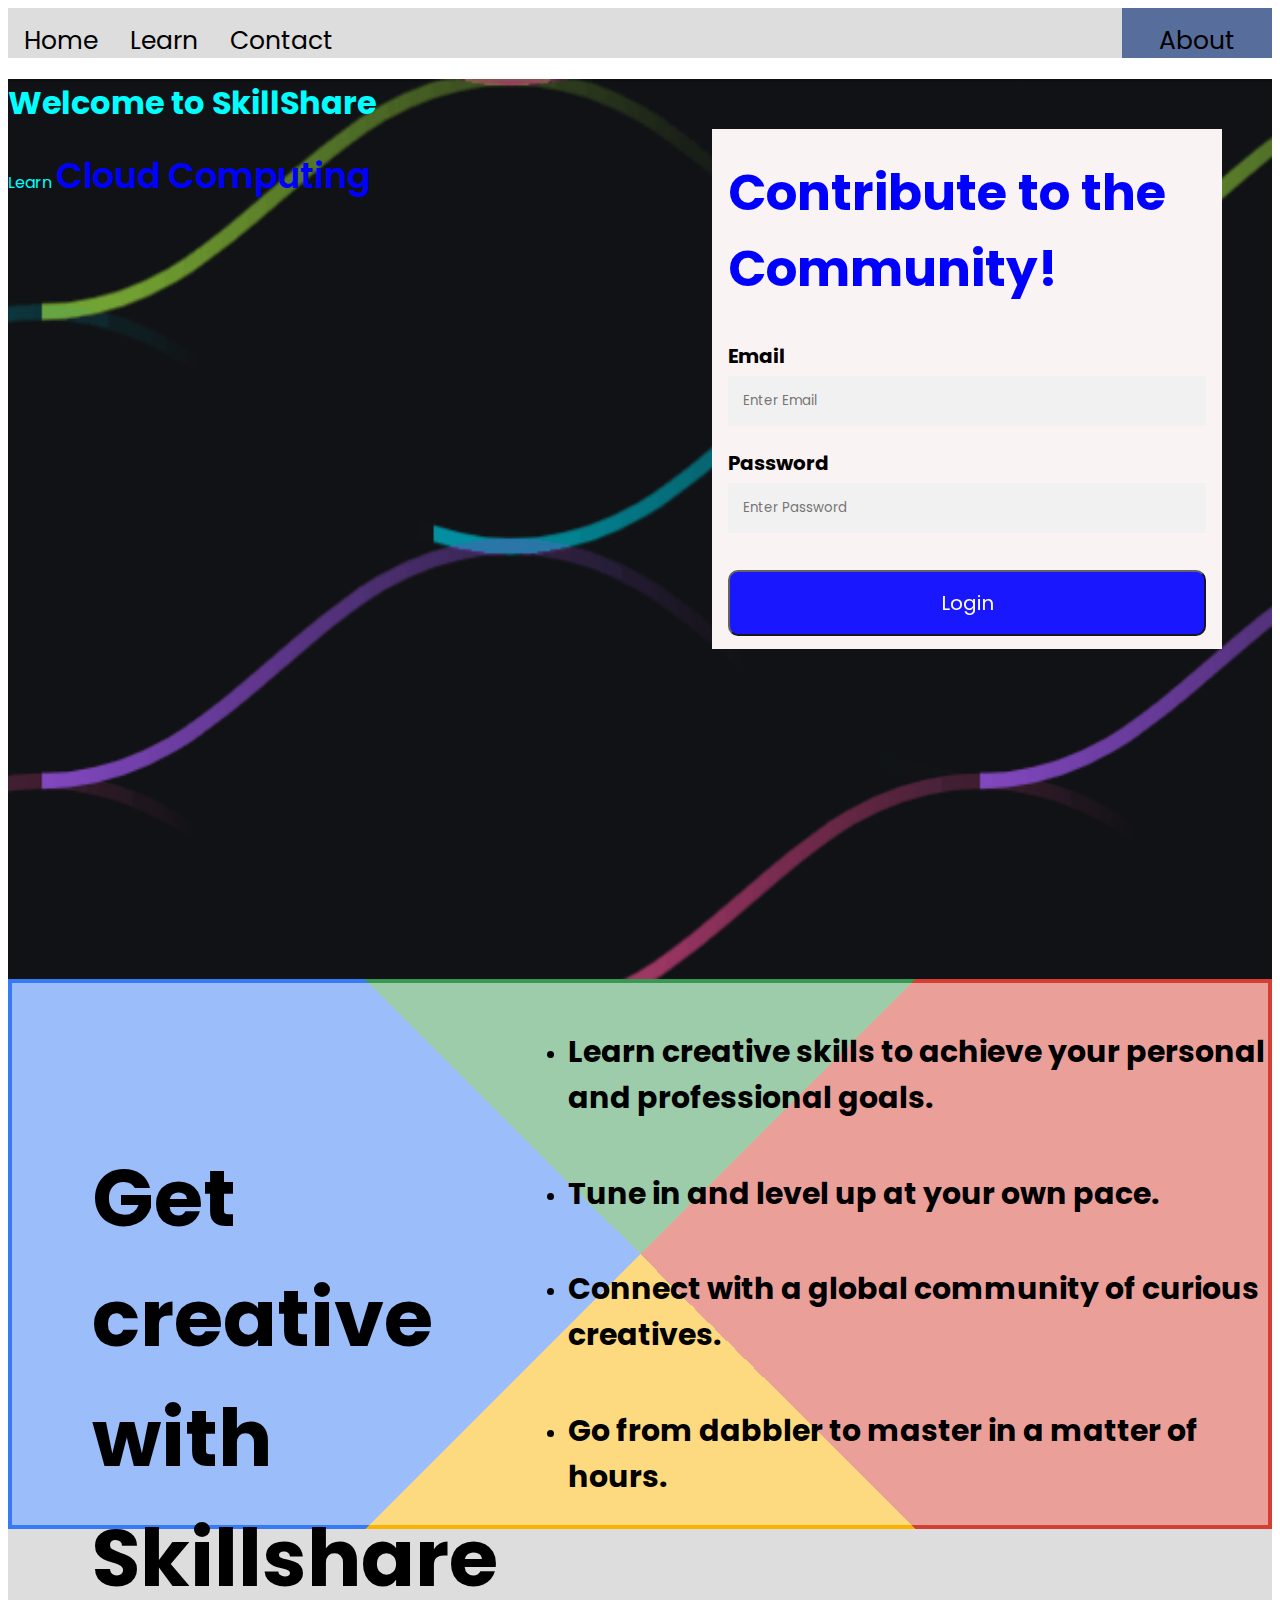
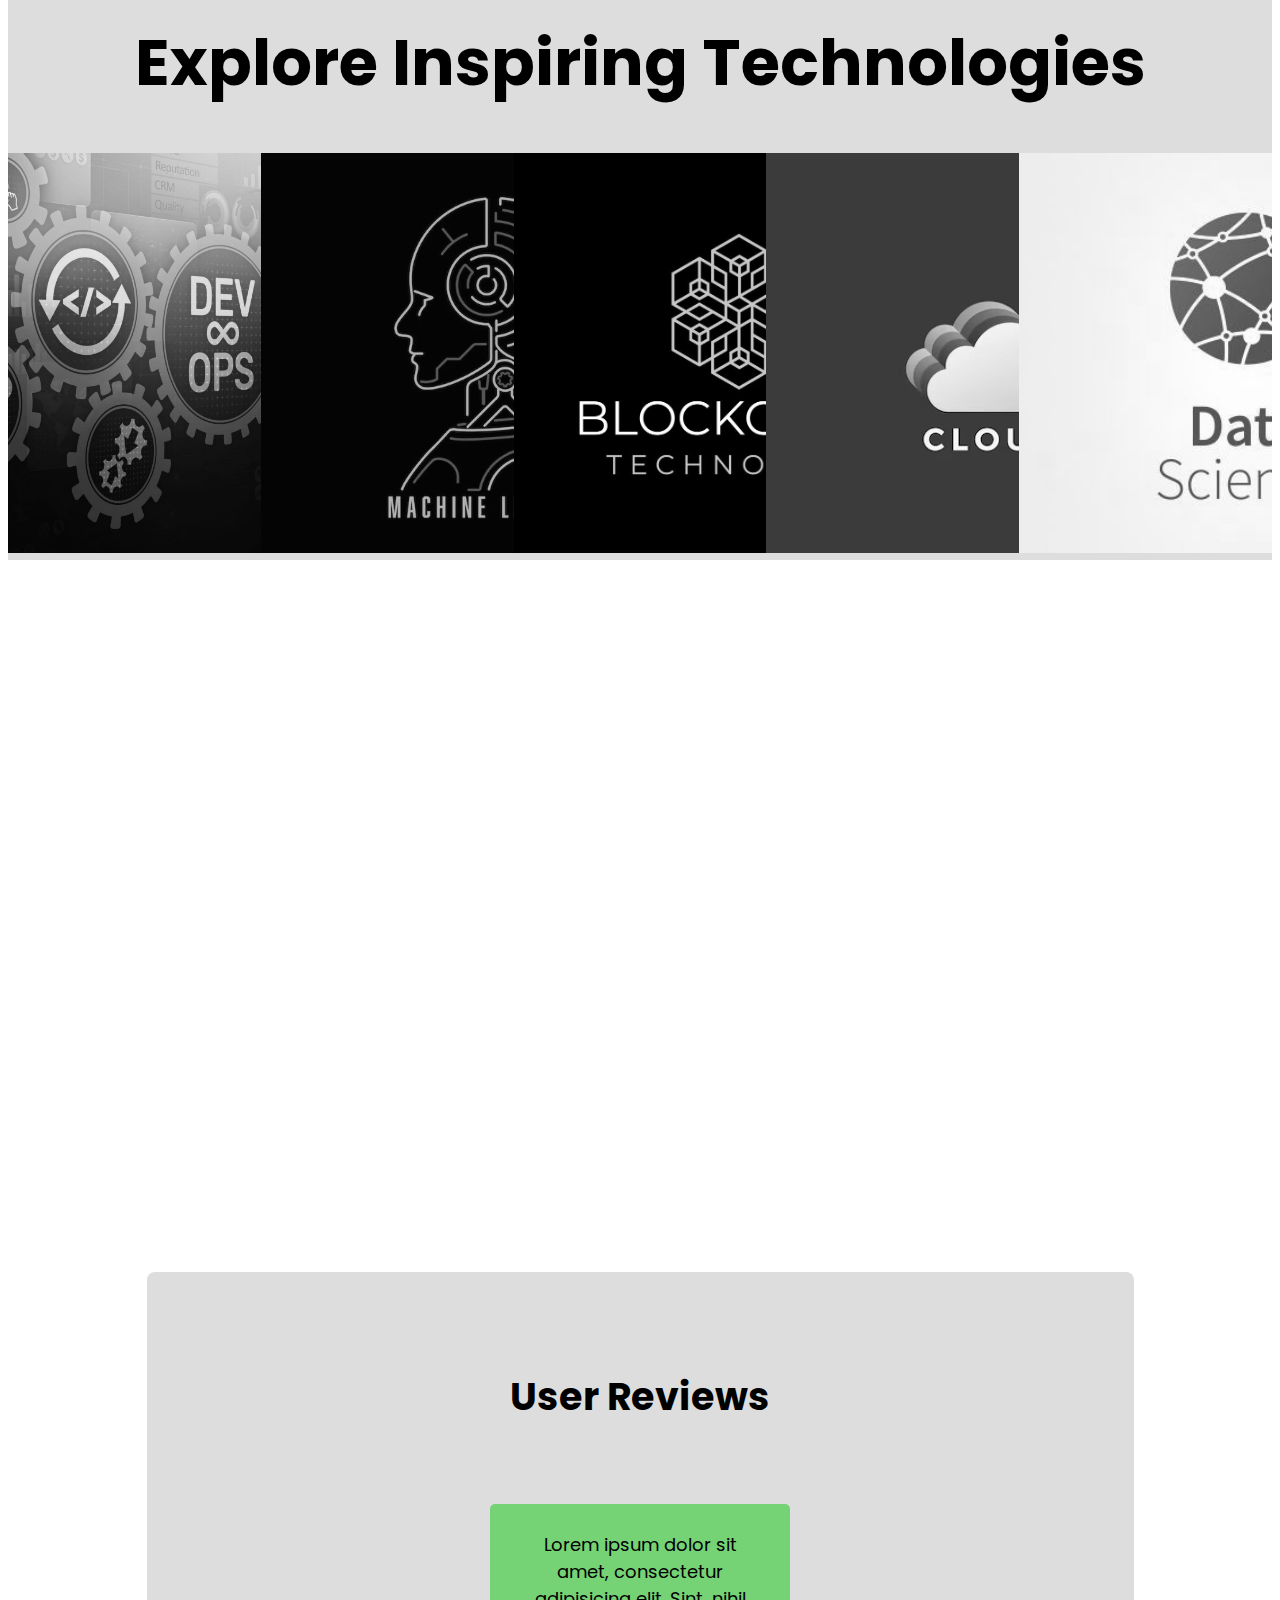
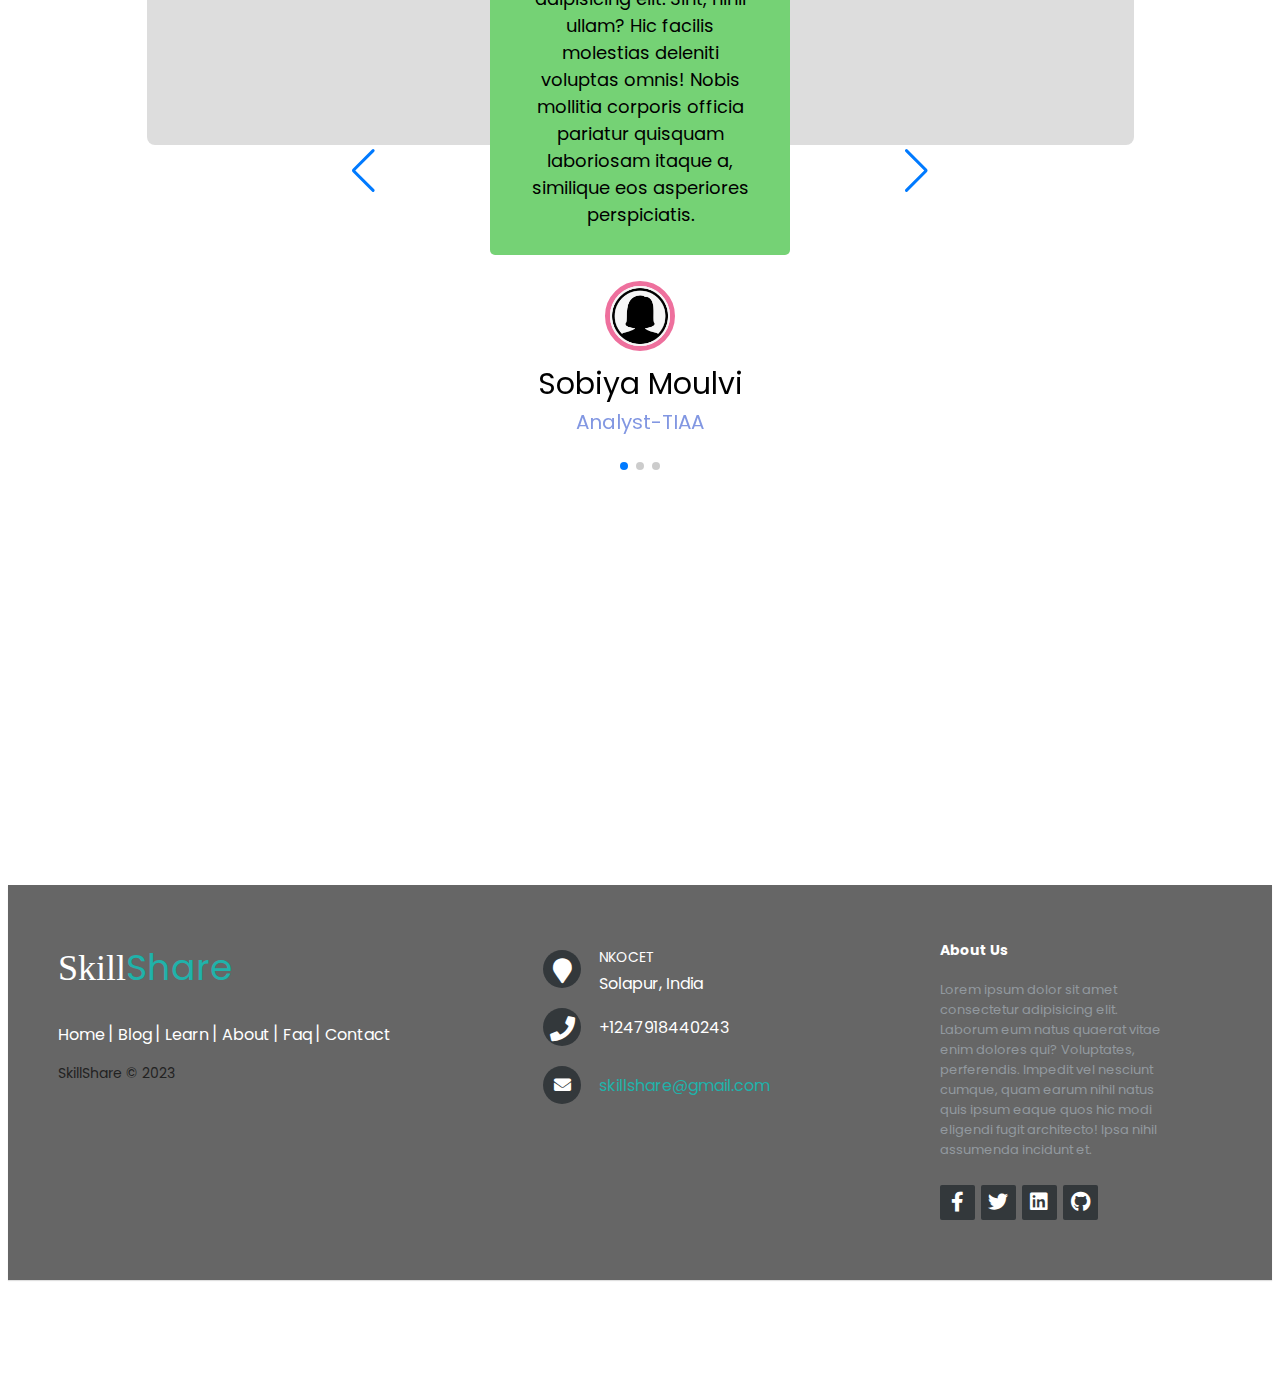
<file: index.html>
<?php

 ?>
<!DOCTYPE html>
<html lang="en">

<head>
  <meta charset="UTF-8">
  <meta http-equiv="X-UA-Compatible" content="IE=edge">
  <meta name="viewport" content="width=device-width, initial-scale=1.0">
  <link rel="stylesheet" href="style.css">
  <title>Online Skill Sharing Platform</title>
  <link rel="stylesheet" href="https://cdnjs.cloudflare.com/ajax/libs/font-awesome/5.15.2/css/all.min.css" />
  <link rel="stylesheet" href="https://cdnjs.cloudflare.com/ajax/libs/animate.css/4.1.1/animate.min.css" />
  <link rel="stylesheet" href="https://cdn.jsdelivr.net/npm/swiper@9/swiper-bundle.min.css" />
</head>

<body>
  <ul class="navbar">
    <li><a href="#home">Home</a></li>
    <li><a href="#d3">Learn</a></li>
    <li><a href="contact.html">Contact</a></li>
    <li style="float:right"><a class="active" href="#about">About</a></li>
  </ul>
  <div class="bg-img">
    <form action="login.php" class="container">
      <h1 class="loginhead">Contribute to the Community!</h1>

      <label for="email"><b class="loginhead1">Email</b></label>
      <input type="text" placeholder="Enter Email" name="email" required>
      <br>
      <label for="psw"><b class="loginhead1">Password</b></label>
      <input type="password" placeholder="Enter Password" name="psw" required>
      <br><br>
      <button type="submit" class="btn"  >Login</button>
    </form>
    <div class="textbox" style="left:220px;">
      <h1 style="color: aqua;">Welcome to SkillShare</h1>
      <!-- <h1>when it brings people together</h1>
      <h2> -Matt Mullenweg</h2> -->
      <span style="color: aqua;">Learn</span>
      <span class="sec-text" style="background-color: transparent;color:blue; font-size: 35px; font-weight: 600;">Technologies</span>
    </div>
  </div>
  <section>
    <div class="container2">
      <div class="d1">
        <h1 class="heading1">Get creative <br> with <br>Skillshare </h1>
        <!-- <h1 class="heading1">with </h1>
      <h1 class="heading1">skillshare </h1> -->
      </div>
      <div class="d2">
        <p>
        <ul class="quotes">
          <li>
            <h2>Learn creative skills to achieve your personal and professional goals.</h2>
          </li><br>
          <li>
            <h2>Tune in and level up at your own pace.</h2>
          </li><br>
          <li>
            <h2>Connect with a global community of curious creatives.</h2>
          </li><br>
          <li>
            <h2>Go from dabbler to master in a matter of hours.</h2>
          </li><br>
        </ul>
        </p>
      </div>
    </div>
  </section>
  <section class="explore" name="explore">

    <div class="d3">
      <h1>Explore Inspiring Technologies</h4>
    </div>
    <div class="d4">

      <div class="card">
        <a href="cc.html">
          <img src="devops.jpg" alt="..." height="400px" width="450px"></a>
      </div>
      <div class="card">
        <a href="cc.html">
          <img
            src="concept-machine-learning-deep-learning-graphic-artificial-intelligence-with-maze-brain_46706-1040.jpeg"
            alt="..." height="400px" width="450px"></a>
      </div>
      <div class="card">
        <a href="cc.html">
          <img src="blockfinal.jpg" alt="..." height="400px" width="450px"></a>
      </div>
      <div class="card">
        <a href="cc.html">
          <img src="cloud-computing-logo-design-data-storage-network-technology-logotype_126523-2784.jpg" alt="..."
            height="400px" width="450px"></a>
      </div>
      <div class="card">
        <a href="cc.html">
          <img src="data.jpg" alt="..." height="400px" width="450px"></a>
      </div>
      <br><br><br>
    </div>

  </section>
  <br><br><br>
  <div class="d5" style="background-color: white
  ;">

    <div class="board">
      <h2 class="textlight">User Reviews</h2>

      <!-- Slider main container -->
      <div class="swiper">
        <!-- Additional required wrapper -->
        <div class="swiper-wrapper">
          <!-- Slides -->
          <div class="swiper-slide">
            <div class="flex">
              <div class="comments">
                Lorem ipsum dolor sit amet, consectetur adipisicing elit. Sint, nihil ullam? Hic facilis molestias
                deleniti voluptas omnis! Nobis mollitia corporis officia pariatur quisquam laboriosam itaque a,
                similique eos asperiores perspiciatis.
              </div>
              <div class="profile">
                <img src="diksha.png" alt="">
                <a href="#">Sobiya Moulvi</a>
                <span>Analyst-TIAA</span>
              </div>
            </div>
          </div>
          <div class="swiper-slide">
            <div class="flex">
              <div class="comments">
                Lorem ipsum dolor sit amet, consectetur adipisicing elit. Sint, nihil ullam? Hic facilis molestias
                deleniti voluptas omnis! Nobis mollitia corporis officia pariatur quisquam laboriosam itaque a,
                similique eos asperiores perspiciatis.
              </div>
              <div class="profile">
                <img src="diksha.png" alt="">
                <a href="#">Diksha Kamble</a>
                <span>Student NKOCET</span>
              </div>
            </div>
          </div>
          <div class="swiper-slide">
            <div class="flex">
              <div class="comments">
                Lorem ipsum dolor sit amet, consectetur adipisicing elit. Sint, nihil ullam? Hic facilis molestias
                deleniti voluptas omnis! Nobis mollitia corporis officia pariatur quisquam laboriosam itaque a,
                similique eos asperiores perspiciatis.
              </div>
              <div class="profile">
                <img src="diksha.png" alt="">
                <a href="#">Vaishnavi Loni</a>
                <span>Student NKOCET</span>
              </div>
            </div>
          </div>
        </div>
        <!-- If we need pagination -->
        <div class="swiper-pagination"></div>

        <!-- If we need navigation buttons -->
        <div class="swiper-button-prev"></div>
        <div class="swiper-button-next"></div>


      </div>

    </div>
    <br>
  </div>
  </div>
  <br><br>
  <footer class="footer-distributed">

    <div class="footer-left">

      <h3>Skill<span>Share</span></h3>

      <p class="footer-links">
        <a href="#" class="link-1">Home</a>

        <a href="#">Blog</a>

        <a href="#">Learn</a>

        <a href="#">About</a>

        <a href="#">Faq</a>

        <a href="#">Contact</a>
      </p>

      <p class="footer-company-name">SkillShare © 2023</p>
    </div>

    <div class="footer-center">

      <div>
        <i class="fa fa-map-marker"></i>
        <p><span>NKOCET</span> Solapur, India</p>
      </div>

      <div>
        <i class="fa fa-phone"></i>
        <p>+1247918440243</p>
      </div>

      <div>
        <i class="fa fa-envelope"></i>
        <p><a href="mailto:support@company.com">skillshare@gmail.com</a></p>
      </div>

    </div>

    <div class="footer-right">

      <p class="footer-company-about">
        <span>About Us</span>
        Lorem ipsum dolor sit amet consectetur adipisicing elit. Laborum eum natus quaerat vitae enim dolores qui?
        Voluptates, perferendis. Impedit vel nesciunt cumque, quam earum nihil natus quis ipsum eaque quos hic modi
        eligendi fugit architecto! Ipsa nihil assumenda incidunt et.
      </p>

      <div class="footer-icons">

        <a href="#"><i class="fab fa-facebook-f"></i></a>
        <a href="#"><i class="fab fa-twitter"></i></a>
        <a href="#"><i class="fab fa-linkedin"></i></a>
        <a href="#"><i class="fab fa-github"></i></a>

      </div>

    </div>

  </footer>



  <script src="https://cdn.jsdelivr.net/npm/swiper@9/swiper-bundle.min.js"></script>
  <script src="./main.js"></script>
</body>

</html>
</file>
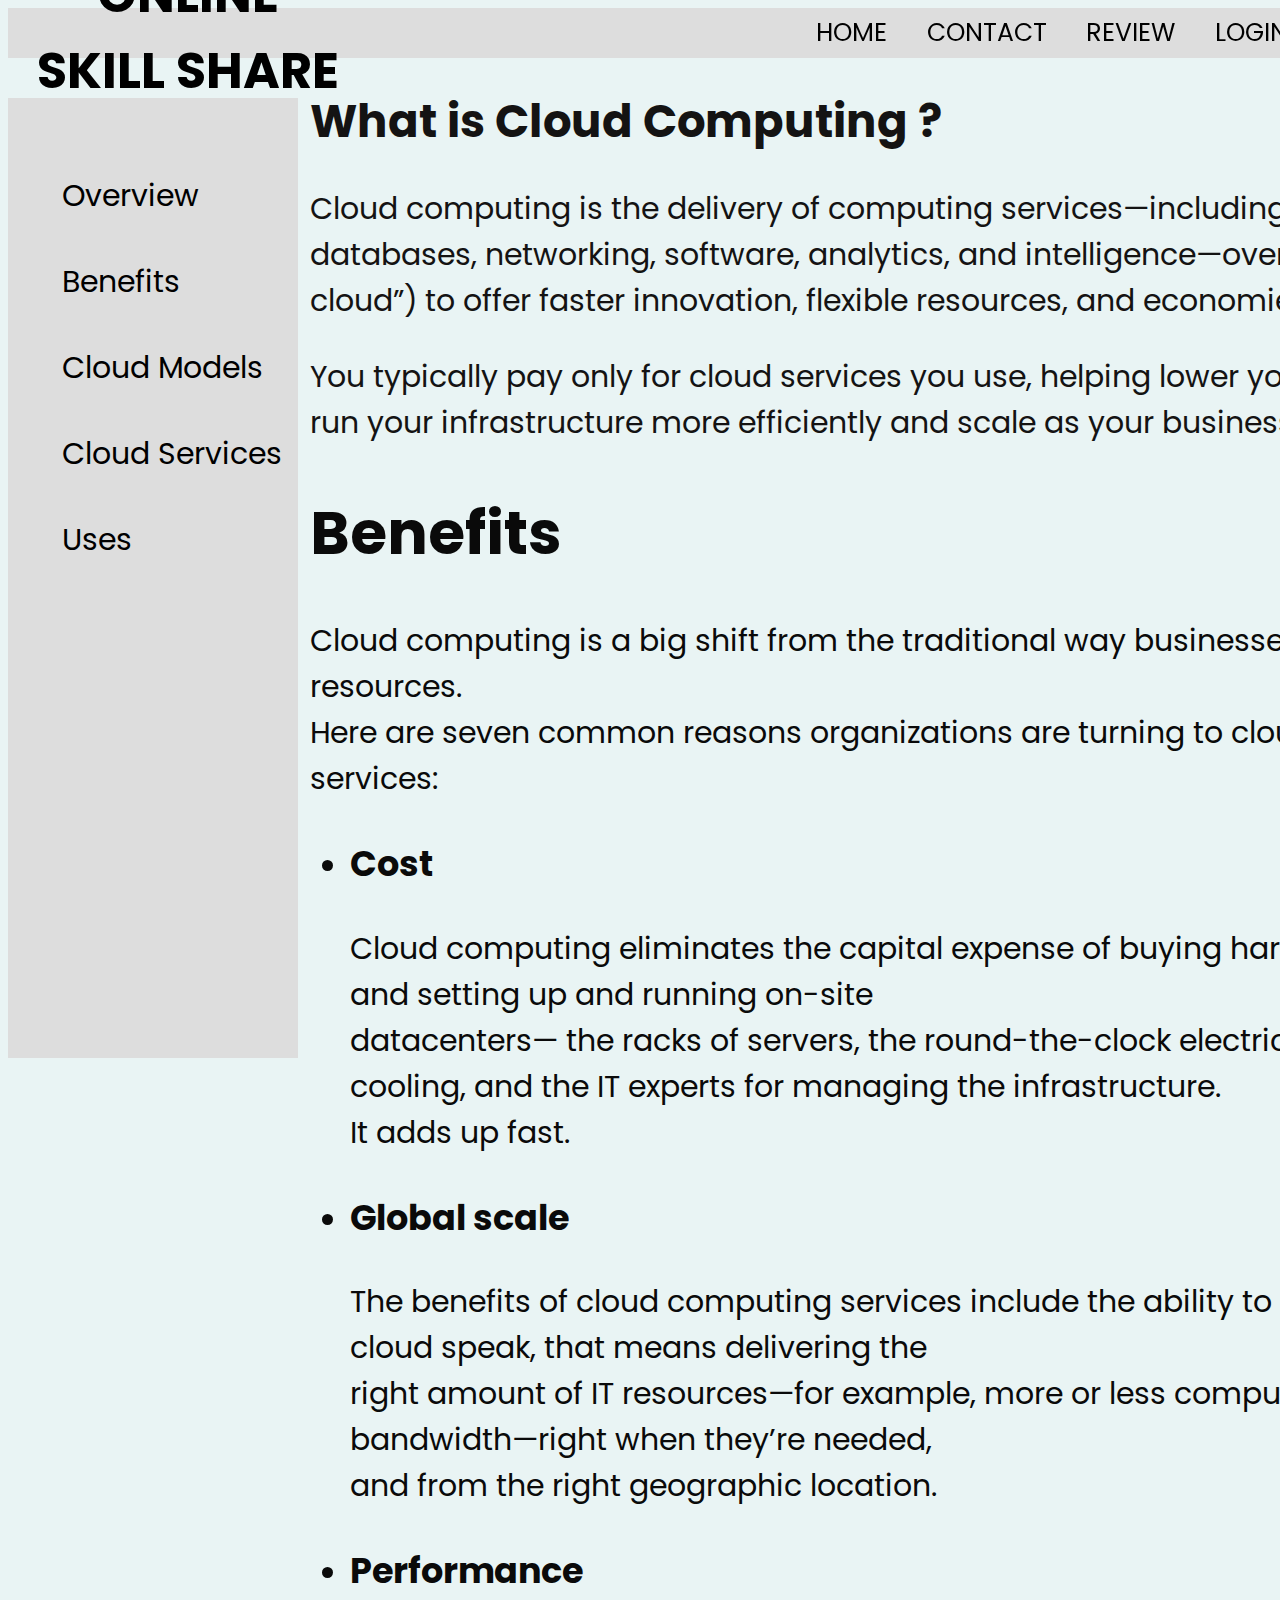
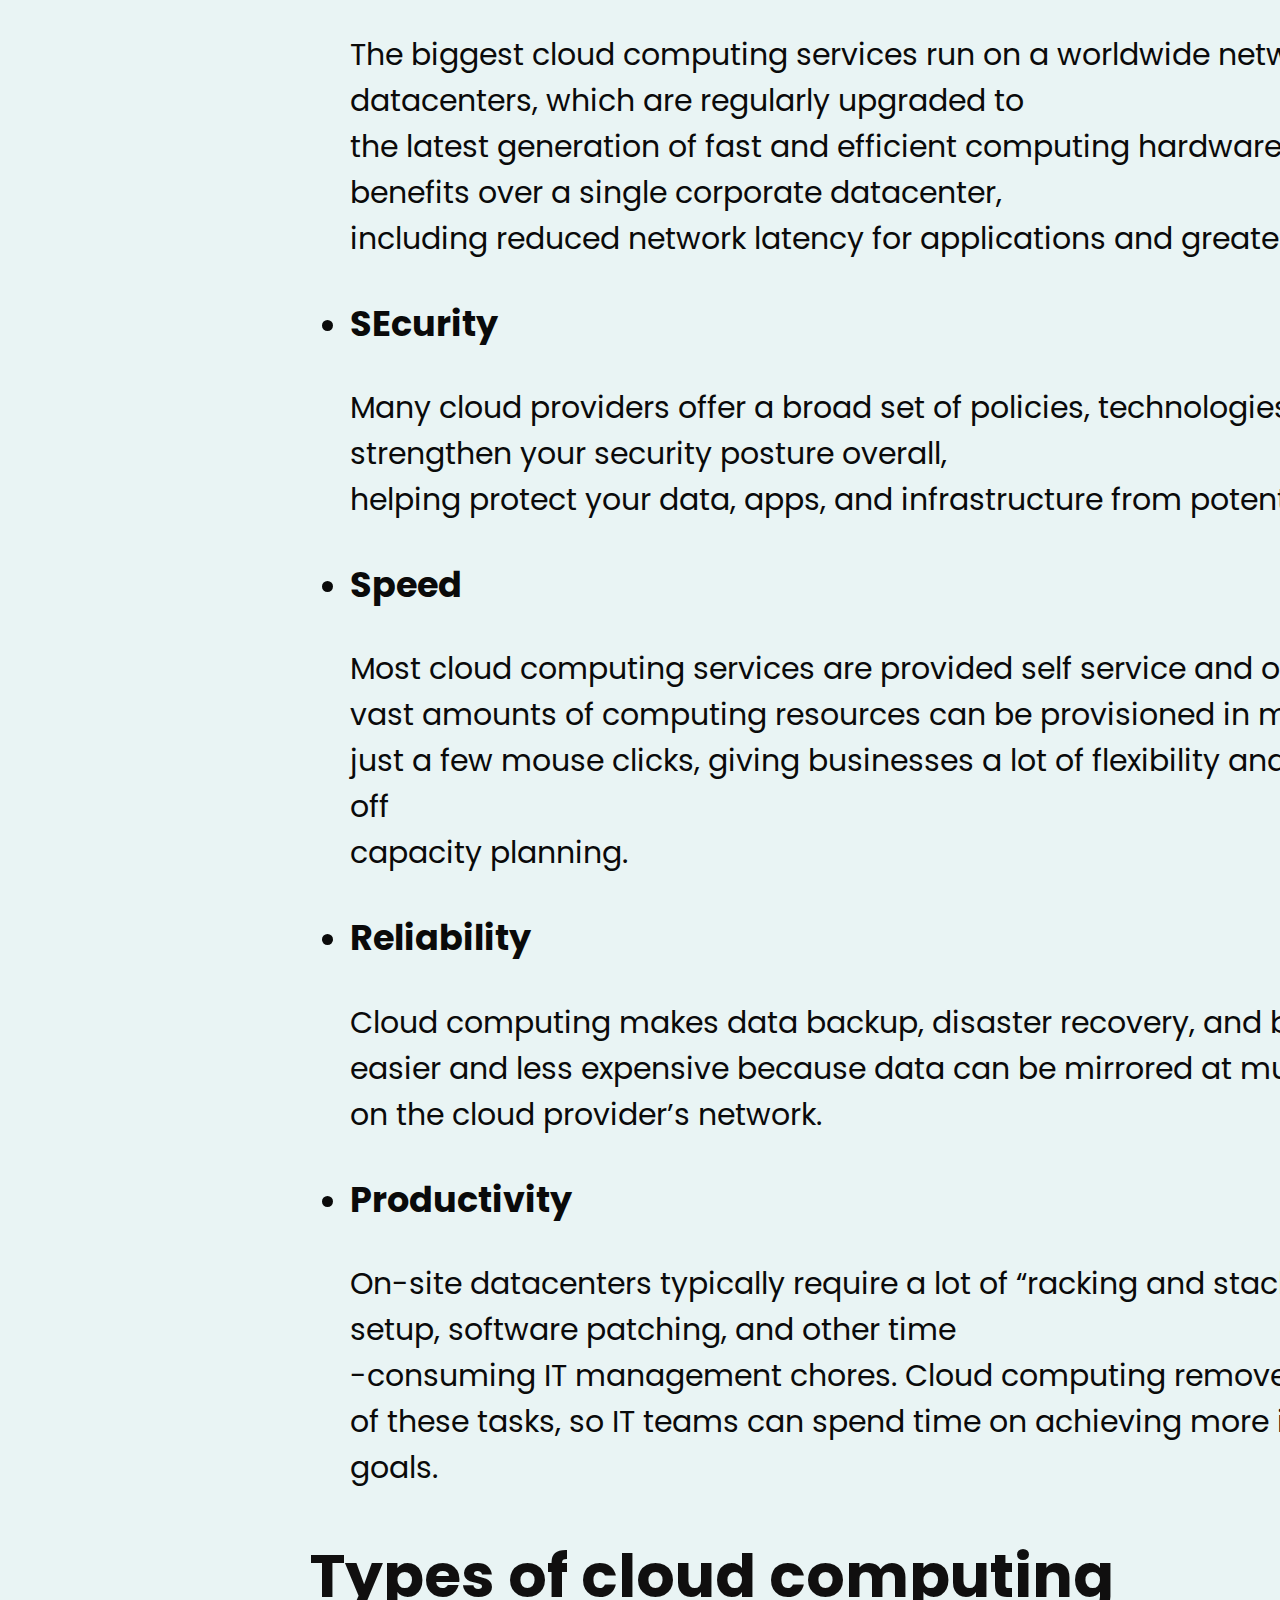
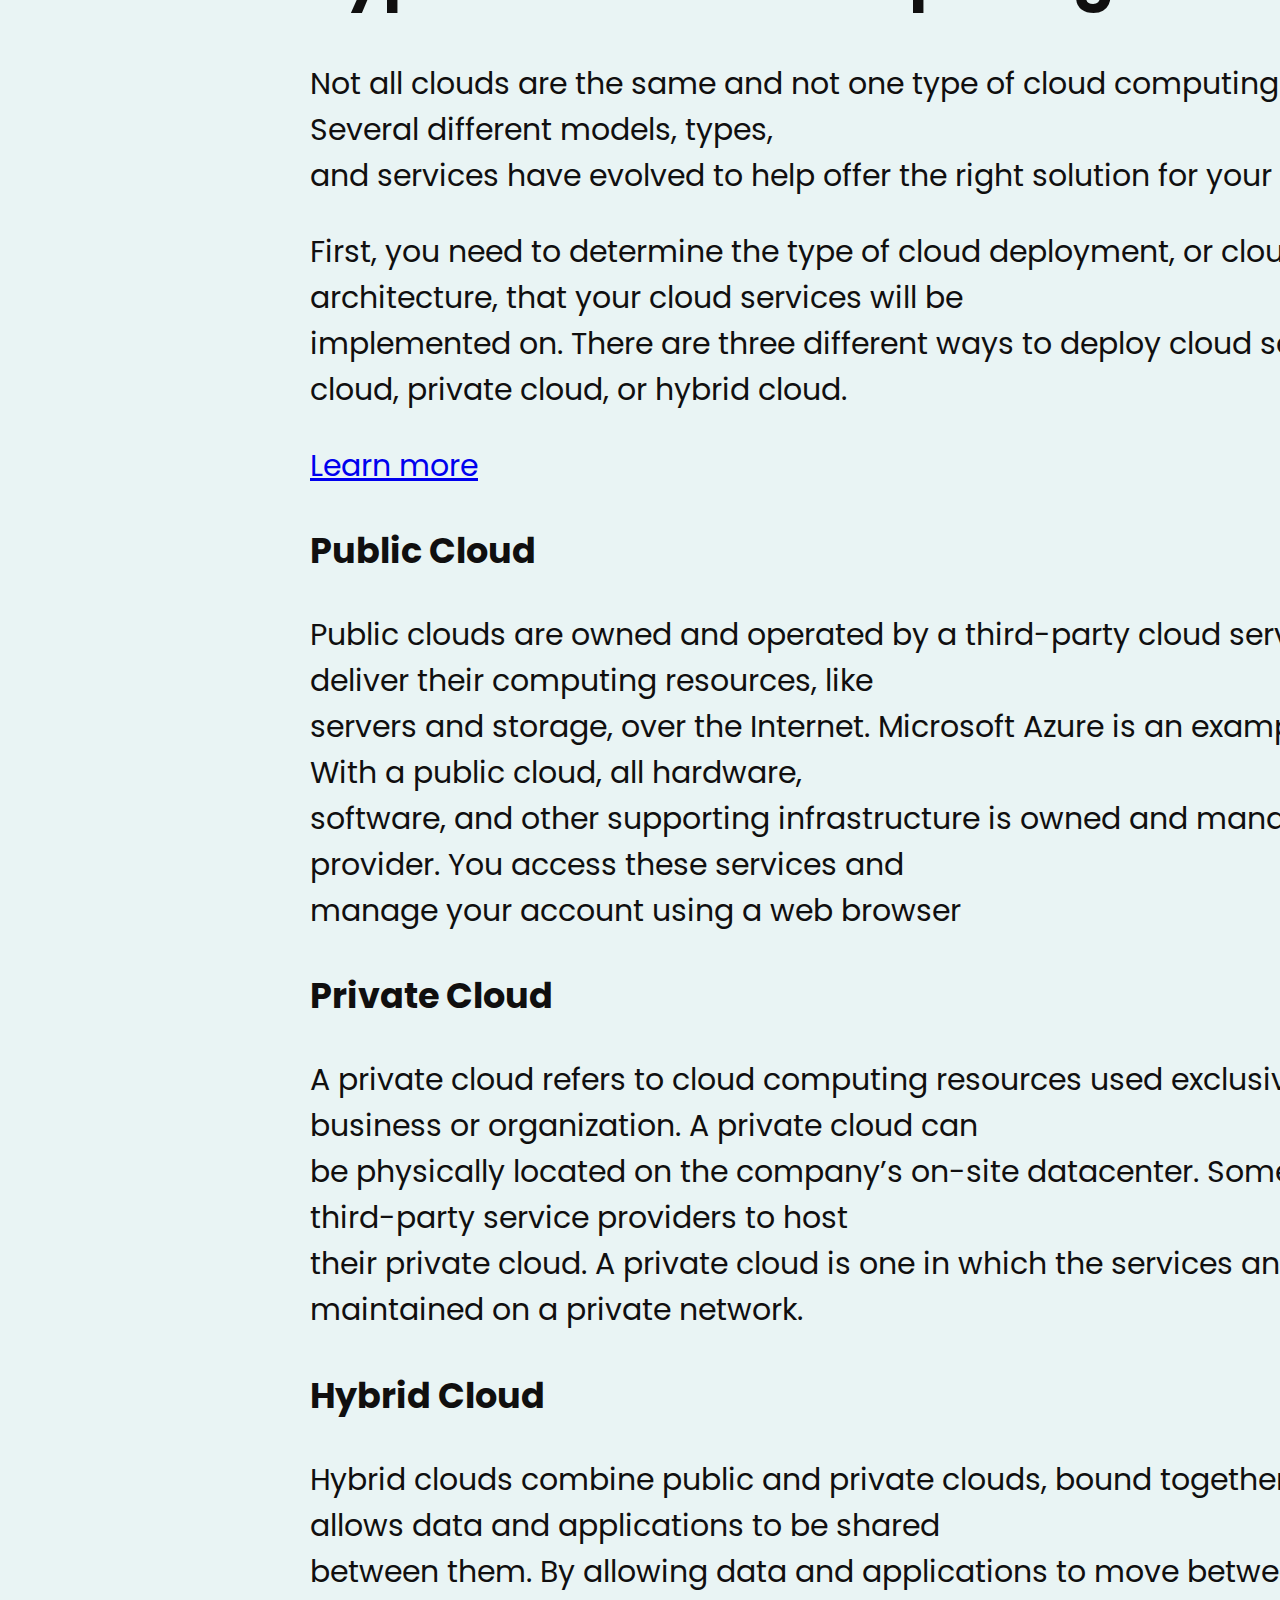
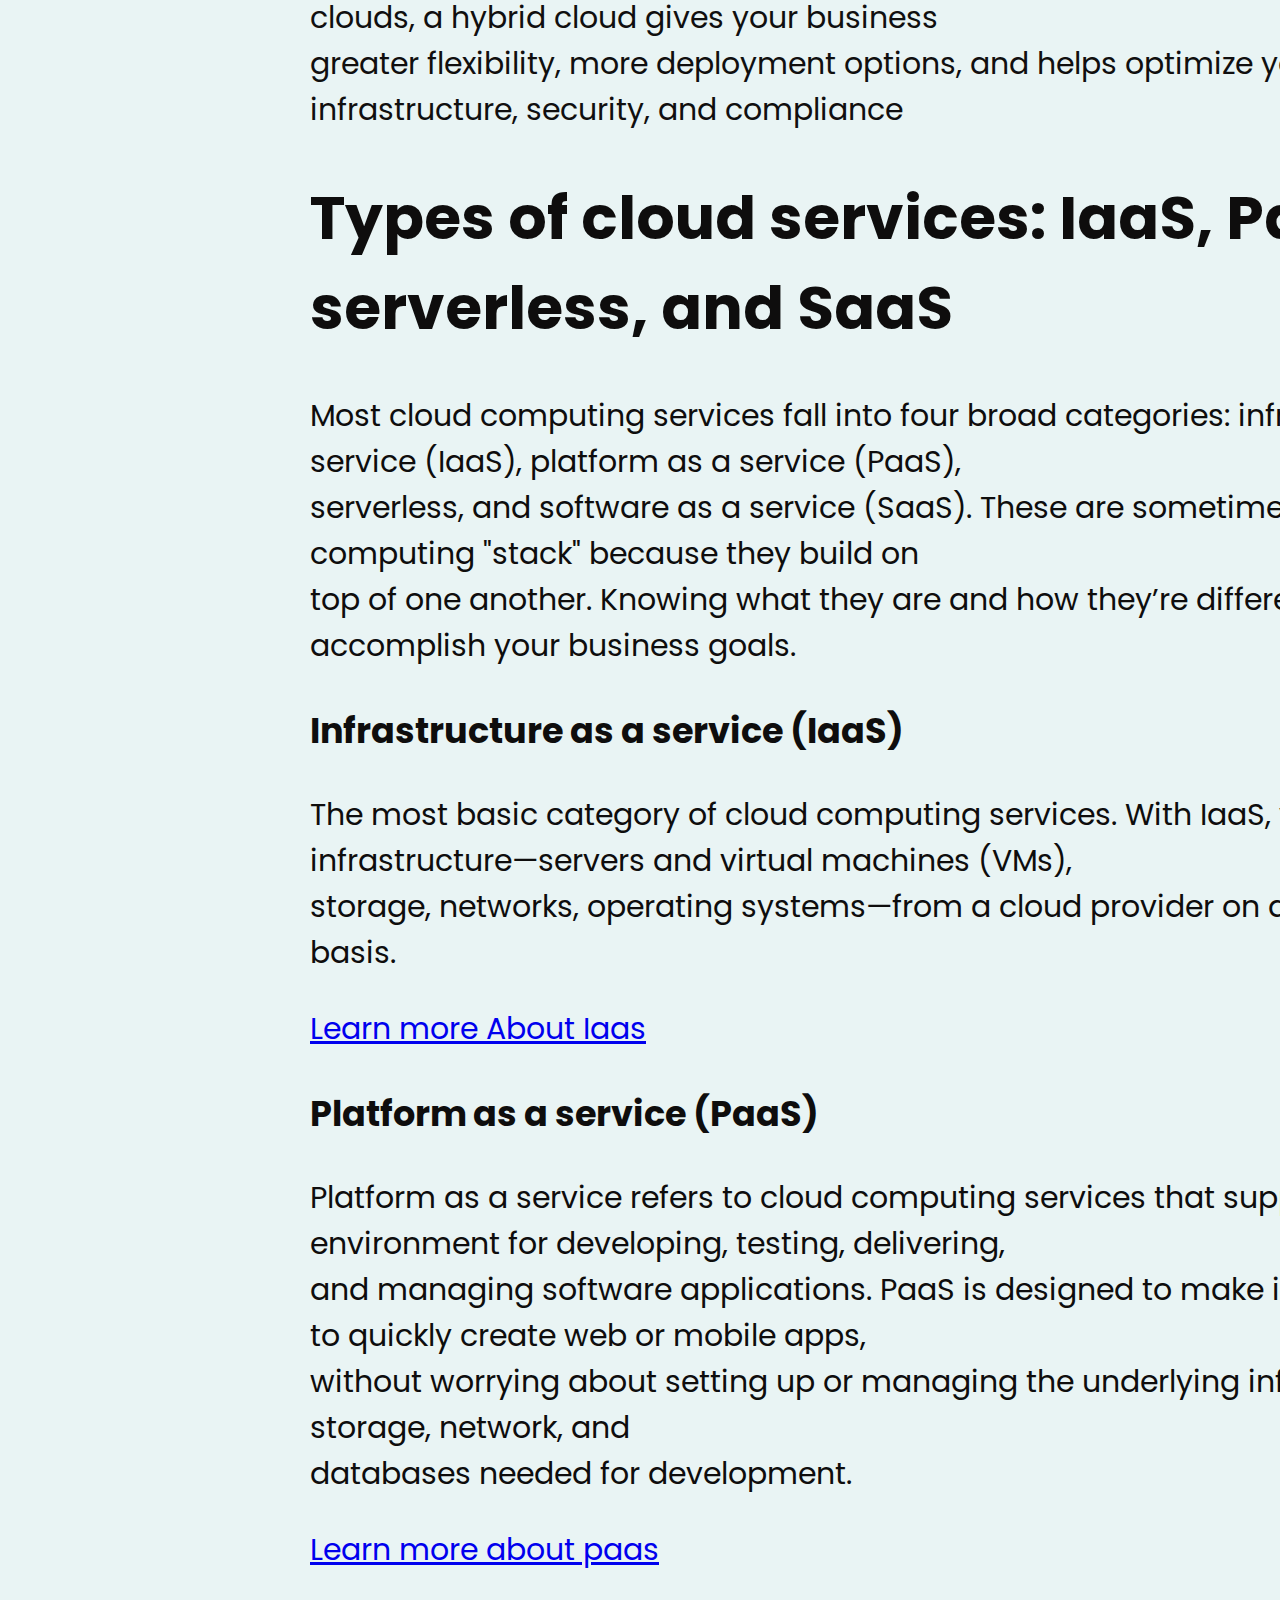
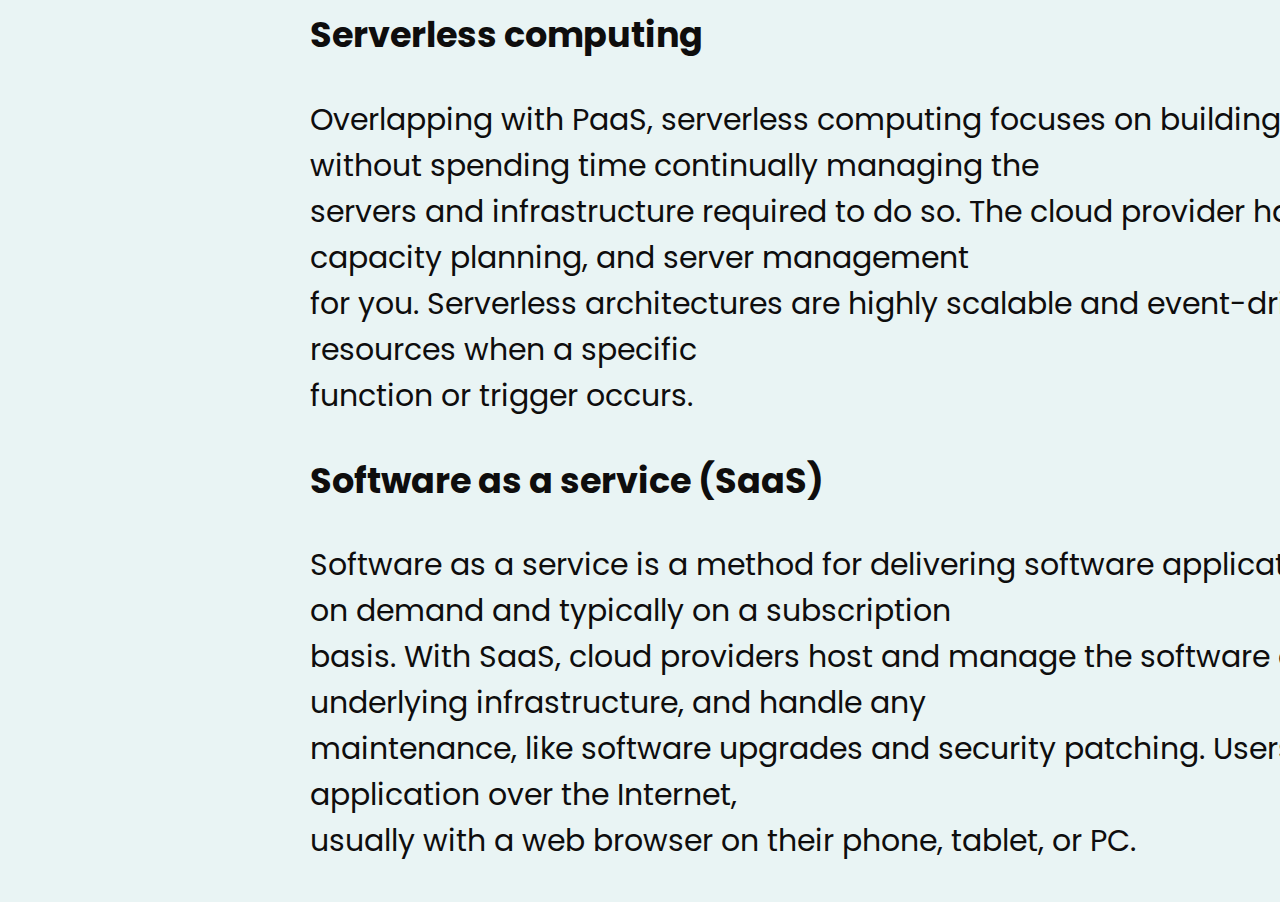
<file: cc.html>
<!DOCTYPE html>
<html lang="en">
<head>
    <meta charset="UTF-8">
    <meta http-equiv="X-UA-Compatible" content="IE=edge">
    <meta name="viewport" content="width=device-width, initial-scale=1.0">
    <title>Document</title>
    <link rel="stylesheet" href="stylecloud.css">
    <link
    rel="stylesheet"
    href="https://cdnjs.cloudflare.com/ajax/libs/animate.css/4.1.1/animate.min.css"
  />
</head>
<body>
    <header>
        <nav>
         <div class="logo"><h1 class="animate_animated animatezoomIn animateinfinite	infinite animate_slower	3s">Online Skill Share</h1></div>   
         <div class="menu">
            <a href="http://localhost/Webproject/">Home</a>
            <a href="#s2">Contact</a>
            <a href="#s3">Review</a>
            <a href="http://localhost/Webproject/">Login</a>
           
         </div>
        </nav>
        <div class="wrapper">  
             <div class="sidebar">
                <ul class="navlinks">
                    <li><a href="#definition">Overview</a></li>
                    <li><a href="#benefits">Benefits</a></li>
                    <li><a href="#types">Cloud Models</a></li>
                    <li><a href="#services">Cloud Services</a></li>
                    <li><a href="#">Uses</a></li>
                    <div class="active"></div>
                </ul>
            </div> 
            <main>
                <section class="main">
                <div class="row">
                       
                   <div class="column1">    
                    <div class="definition" id="definition">
                        
                        <h1 class="head1" >What is Cloud Computing ?</h1>
                        <div class="d1">
                        <p>Cloud computing is the delivery of computing services—including servers, storage, databases, networking, software, analytics, and intelligence—over the Internet (“the cloud”) to offer  faster innovation, flexible resources, and economies of scale</p>
                        <p>You typically pay only for cloud services you use, helping lower your operating costs, run your infrastructure more efficiently and scale as your business needs change. <br><br></p><br>
                        </div>
                        <br>
                        <br>
                    </div>
                    <br>
                    <br>
                    <div class="benefits" id="benefits">
                        <h1>Benefits</h1>
                       <p> Cloud computing is a big shift from the traditional way businesses think about IT resources.<br> Here are seven common reasons organizations are turning to cloud computing services:</p>
                       <ul>
                        <li><h3>Cost</h3><p>Cloud computing eliminates the capital expense of buying hardware and software and setting up and running on-site <br> datacenters— the racks of servers, the round-the-clock electricity for power and cooling, and the IT experts for managing the infrastructure. <br>It adds up fast.</p></li>
                        <li><h3>Global scale</h3><p>The benefits of cloud computing services include the ability to scale elastically. In cloud speak, that means delivering the<br> right amount of IT resources—for example, more or less computing power, storage, bandwidth—right when they’re needed,<br> and from the right geographic location.</p></li>
                        <li><h3>Performance</h3><p>The biggest cloud computing services run on a worldwide network of secure datacenters, which are regularly upgraded to<br> the latest generation of fast and efficient computing hardware. This offers several benefits over a single corporate datacenter,<br> including reduced network latency for applications and greater economies of scale.</p></li>
                        <li><h3>SEcurity</h3><p>Many cloud providers offer a broad set of policies, technologies, and controls that strengthen your security posture overall,<br> helping protect your data, apps, and infrastructure from potential threats.</p></li>
                        <li><h3>Speed</h3><p>Most cloud computing services are provided self service and on demand, so even vast amounts of computing resources can be provisioned in minutes, typically with just a few mouse clicks, giving businesses a lot of flexibility and taking the pressure off<br> capacity planning.</p></li>
                        <li><h3>Reliability</h3><p>Cloud computing makes data backup, disaster recovery, and business continuity easier and less expensive because data can be mirrored at multiple redundant sites on the cloud provider’s network.</p></li>
                        <li><h3>Productivity</h3><p>On-site datacenters typically require a lot of “racking and stacking”—hardware setup, software patching, and other time <br>-consuming IT management chores. Cloud computing removes the need for many of these tasks, so IT teams can spend time on achieving more important business goals.</p></li>
                       </ul>

                    </div>
                    <div class="types" >
                        <h1 id="types">Types of cloud computing</h1>
                        <p>Not all clouds are the same and not one type of cloud computing is right for everyone. Several different models, types,<br> and services have evolved to help offer the right solution for your needs.</p>
                        <p>First, you need to determine the type of cloud deployment, or cloud computing architecture, that your cloud services will be<br> implemented on. There are three different ways to deploy cloud services: on a public cloud, private cloud, or hybrid cloud. </p>
                        <a href="https://azure.microsoft.com/en-in/resources/cloud-computing-dictionary/what-are-private-public-hybrid-clouds/">Learn more</a>
                        <h3>Public Cloud</h3>
                        <p>Public clouds are owned and operated by a third-party cloud service providers, which deliver their computing resources, like<br> servers and storage, over the Internet. Microsoft Azure is an example of a public cloud. With a public cloud, all hardware,<br> software, and other supporting infrastructure is owned and managed by the cloud provider. You access these services and<br> manage your account using a web browser</p>
                        <h3>Private Cloud</h3>
                        <p>A private cloud refers to cloud computing resources used exclusively by a single business or organization. A private cloud can<br> be physically located on the company’s on-site datacenter. Some companies also pay third-party service providers to host<br> their private cloud. A private cloud is one in which the services and infrastructure are maintained on a private network. </p>
                        <h3>Hybrid Cloud</h3>
                        <p>Hybrid clouds combine public and private clouds, bound together by technology that allows data and applications to be shared<br> between them. By allowing data and applications to move between private and public clouds, a hybrid cloud gives your business<br> greater flexibility, more deployment options, and helps optimize your existing infrastructure, security, and compliance</p>

                    </div>
                    <div class="services" id="services">
                        <h1>Types of cloud services: IaaS, PaaS, serverless, and SaaS</h1>
                        <p>Most cloud computing services fall into four broad categories: infrastructure as a service (IaaS), platform as a service (PaaS),<br> serverless, and software as a service (SaaS). These are sometimes called the cloud computing "stack" because they build on<br> top of one another. Knowing what they are and how they’re different makes it easier to accomplish your business goals.</p>
                        <h3>Infrastructure as a service (IaaS)</h3>
                        <p>The most basic category of cloud computing services. With IaaS, you rent IT infrastructure—servers and virtual machines (VMs),<br> storage, networks, operating systems—from a cloud provider on a pay-as-you-go basis.</p>
                        <a href="#">Learn more About Iaas</a>
                        <h3>Platform as a service (PaaS)</h3>
                        <p>Platform as a service refers to cloud computing services that supply an on-demand environment for developing, testing, delivering,<br> and managing software applications. PaaS is designed to make it easier for developers to quickly create web or mobile apps,<br> without worrying about setting up or managing the underlying infrastructure of servers, storage, network, and <br>databases needed for development.</p>
                        <a href="#">Learn more about paas</a>
                        <h3>Serverless computing</h3>
                        <p>Overlapping with PaaS, serverless computing focuses on building app functionality without spending time continually managing the<br> servers and infrastructure required to do so. The cloud provider handles the setup, capacity planning, and server management<br> for you. Serverless architectures are highly scalable and event-driven, only using resources when a specific <br>function or trigger occurs.</p>
                        <h3>Software as a service (SaaS)</h3>
                        <p>Software as a service is a method for delivering software applications over the Internet, on demand and typically on a subscription<br> basis. With SaaS, cloud providers host and manage the software application and underlying infrastructure, and handle any<br> maintenance, like software upgrades and security patching. Users connect to the application over the Internet,<br> usually with a web browser on their phone, tablet, or PC.</p>

                    </div>
                </div>
            </div> 

                </section>
            </main>
    
</body>
</html>
</file>
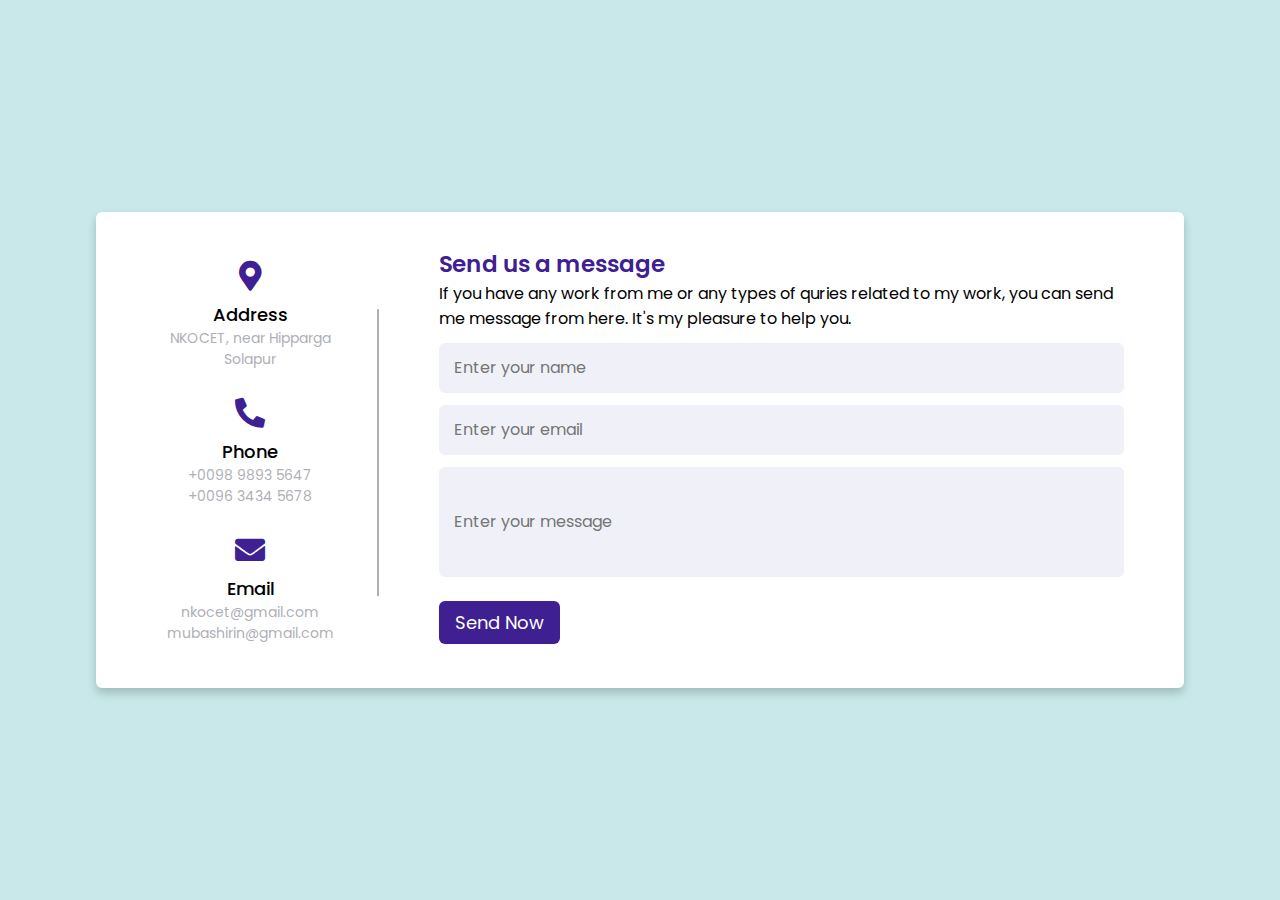
<file: contact.html>
<!DOCTYPE html>
<!-- Created By CodingLab - www.codinglabweb.com -->
<html lang="en" dir="ltr">
  <head>
    <meta charset="UTF-8">
   <!-- <title> Responsive Contact Us Form  | CodingLab </title>-->
    <link rel="stylesheet" href="stylecontact.css">
    <!-- Fontawesome CDN Link -->
    <link rel="stylesheet" href="https://cdnjs.cloudflare.com/ajax/libs/font-awesome/5.15.2/css/all.min.css"/>
     <meta name="viewport" content="width=device-width, initial-scale=1.0">
   </head>
<body>
  <div class="container">
    <div class="content">
      <div class="left-side">
        <div class="address details">
          <i class="fas fa-map-marker-alt"></i>
          <div class="topic">Address</div>
          <div class="text-one">NKOCET, near Hipparga</div>
          <div class="text-two">Solapur</div>
        </div>
        <div class="phone details">
          <i class="fas fa-phone-alt"></i>
          <div class="topic">Phone</div>
          <div class="text-one">+0098 9893 5647</div>
          <div class="text-two">+0096 3434 5678</div>
        </div>
        <div class="email details">
          <i class="fas fa-envelope"></i>
          <div class="topic">Email</div>
          <div class="text-one">nkocet@gmail.com</div>
          <div class="text-two">mubashirin@gmail.com</div>
        </div>
      </div>
      <div class="right-side">
        <div class="topic-text">Send us a message</div>
        <p>If you have any work from me or any types of quries related to my work, you can send me message from here. It's my pleasure to help you.</p>
      <form action="#">
        <div class="input-box">
          <input type="text" placeholder="Enter your name">
        </div>
        <div class="input-box">
          <input type="text" placeholder="Enter your email">
        </div>
        <div class="input-box message-box">
          <input type="text" placeholder="Enter your message">
        </div>
        <div class="button">
          <input type="button" value="Send Now" >
        </div>
      </form>
    </div>
    </div>
  </div>
</body>
</html>
</file>
<file: style.css>
@import url('https://fonts.googleapis.com/css2?family=Poppins&display=swap');

*>* {
  font-family: 'Poppins', sans-serif;
}


body,
html {
  height: 100%;
}

* {
  box-sizing: border-box;
}

.bg-img {
  /* The image used */
  background-image: linear-gradient(rgba(0, 0, 0, 0.142), rgba(0, 0, 0, 0.142)), url("Squiggly-Pattern.gif");

  /* Control the height of the image */
  height: 100%;

  /* Center and scale the image nicely */
  background-position: center;
  background-repeat: repeat;
  background-size: cover;
  position: relative;

}


/* Add styles to the form container */
.container {
  margin-right: 500px;
  height: 520px;
  position: absolute;
  right: 0;
  margin: 50px;
  max-width: 510px;
  padding: 16px;
  background-color: rgb(250, 243, 243);
}

.loginhead {
  font-size: 50px;
  color: blue;
  margin-top: 10px;
}

.loginhead1 {
  font-size: 20px;

}

/* Full-width input fields */
input[type=text],
input[type=password] {
  width: 100%;
  padding: 15px;
  margin: 5px 0 22px 0;
  border: none;
  background: #f1f1f1;
}

input[type=text]:focus,
input[type=password]:focus {
  background-color: #ddd;
  outline: none;
}

/* Set a style for the submit button */
.btn {
  background-color: blue;
  color: white;
  padding: 16px 20px;
  border-radius: 10px;
  cursor: pointer;
  overflow: hidden;
  width: 100%;
  opacity: 0.9;
  font-size: 20px;
  margin-top: -10px;
}

.btn:hover {
  opacity: 1;
}

.mainhead {
  background-color: darkblue;
}

.navbar {
  font-size: 25px;
  list-style-type: none;
  margin: 0;
  padding: 0;
  overflow: hidden;
  background-color: #ddd;
  height: 50px;
}

li {
  float: left;
}

li a {
  display: block;
  color: black;
  text-align: center;
  padding: 14px 16px;
  text-decoration: none;
}

/* Change the link color to #111 (black) on hover */
li a:hover {
  background-color: #04AA6D;
}

.active {
  background-color: #576d9b;
  width: 150px;
}


li:last-child {
  border-right: none;
}

.infocontainer {
  background-color: blue;
  height: 45vw;
  width: 50vw;
}

.bg-img textbox {
  position: absolute;
  background-color: transparent;
  top: 69px;
  font-size: 25px;

  overflow: hidden;
  left: 220px;

  padding-left: 20px;
  padding-right: 20px;
}

.textbox .text{
    position: relative;
    color: #2351cf;
    font-size: 30px;
    font-weight: 600;
}
.textbox .text.first-text{
    color: rgb(12, 242, 31); 
}
.sec-text:before {
  content: "";
  position: absolute;
  top: 0;
  left: 0;
  height: 500%;
  width: 100%;
  color:#dcf537;
  background-color: transparent;
  animation: animate 4s steps(12) infinite;
}

@keyframes animate {

  40%,
  60% {
    left: calc(100% + 4px);
  }

  100% {
    left: 0%;
  }
}

.container2 {
  height: 550px;
  display: flex;
  align-items: center;
  justify-content: center;
  /* Size of the border */
  --border-size: 0.5rem;

  /* Create a dotted border */
  border: var(--border-size) dotted lime;

  /* Create two background layers:
   1. A white semi-transparent
   2. A layer with the colored boxes
 */
  background-image:
    linear-gradient(to right, rgb(255 255 255 / 0.5), rgb(255 255 255 / 0.5)),

    conic-gradient(from 45deg,
      #d53e33 0deg 90deg,
      #fbb300 90deg 180deg,
      #377af5 180deg 270deg,
      #399953 270deg 360deg);
  background-origin: border-box;
  background-clip:
    padding-box,
    /* Clip white semi-transparent to the padding-box */
    border-box
    /* Clip colored boxes to the border-box (default) */
  ;
  border: 0.3rem dotted transparent;

}

.d1 {
  font-size: 40px;
  height: 200px;
  width: 50%;
  padding-top: 10px;
  padding-right: 30px;
  padding-bottom: 70px;
  padding-left: 80px;
  margin-top: 20px;
}

.heading1 {
  margin-top: -36px;
}

.d2 {
  font-size: 20px;

}

.d3 {
  text-align: center;
  padding-top: 43px;
  font-size: 32px;
}

.d4 {
  display: flex;
}

.card {
  flex: 1;
  overflow: hidden;
}

.card img {
  object-fit: cover;
  filter: grayscale(1);
  flex-grow: 500px;
}

.card:hover {
  flex: 3;
}

.card:hover img {
  filter: none;
}

/* .d5{
    padding-left: 44px;
    font-size: 24px;
    color: #ddd;
    text-decoration: none;
    cursor: pointer;
  } */
/* .quotes{
    background-color: white;
  } */

.explore {
  background-color: #ddd;
}

.link1 {
  text-decoration: none;
  color: #ddd;
}

:root {
  --color-dark: #ddd;
  --color-secondary-dark: #464C70;
  --color-primary: #EE709D;
  --color-text: #8297E2;
  --color-light: rgb(117, 210, 117);
}

.d5 {
  height: 200vh;
  display: flex;
  flex-direction: column;
  justify-content: center;
  align-items: center;
  background-color: white;

}

.board {
  max-width: 987px;
  width: 100%;
  height: 473px;
  background-color: var(--color-dark);
  border-radius: 8px;
  padding: 4em 0;
  text-align: center;
  margin-bottom: 28px;

}

.textlight {
  color: black;
  font-size: 38px;
}

.swiper {
  width: 600px;
  height: auto;
}

.flex {
  margin: 3em 0;
  display: flex;
  flex-direction: column;
  align-items: center;

}

.comments {
  background-color: var(--color-light);
  padding: 1.5em 2em;
  width: 50%;
  border-radius: 5px;
  font-size: 18px;
  position: relative;
}

.comments::after {
  content: '';
  position: absolute;
  bottom: -19px;
  left: 45%;
  width: 0;
  height: 0;
  border-left: 20px solid transparent;
  border-right: 20px solid transparent;
  z-index: -99;
}

.profile {
  display: flex;
  flex-direction: column;
  align-items: center;
  margin-top: 1em;

}

.profile img {
  width: 70px;
  height: 70px;
  border-radius: 50%;
  border: 5px solid var(--color-primary);
  margin: 10px 0;
}

.profile>a {
  text-decoration: none;
  color: black;
  font-size: 30px;
}

.profile span {
  color: var(--color-text);
  font-size: .8em;
  font-size: 20px;
}

.swiper-button-prev,
swiper-button-next {
  color: var(--color-text);
  display: none;
}

/* @media(min-width:320px){
  .board{
    width: auto;
  }
  .swiper{
    width: 320px;
  }
  .board> h1,p{
    padding: 0 2em;
  }
} */

/* @media(min-width:768px){
  .board{
    width: 100%;
  }
  .swiper{
    width: 600px;
  }
  .swiper-button-prev,swiper-button-next{
    display: initial;
  }
} */

.footer-distributed {
  background: #666;
  box-shadow: 0 1px 1px 0 rgba(0, 0, 0, 0.12);
  box-sizing: border-box;
  width: 100%;
  text-align: left;
  font: bold 16px sans-serif;
  padding: 55px 50px;
}

.footer-distributed .footer-left,
.footer-distributed .footer-center,
.footer-distributed .footer-right {
  display: inline-block;
  vertical-align: top;
}

/* Footer left */

.footer-distributed .footer-left {
  width: 40%;
}

/* The company logo */

.footer-distributed h3 {
  color: #ffffff;
  font: normal 36px 'Open Sans', cursive;
  margin: 0;
}

.footer-distributed h3 span {
  color: lightseagreen;
}

/* Footer links */

.footer-distributed .footer-links {
  color: #ffffff;
  margin: 20px 0 12px;
  padding: 0;
}

.footer-distributed .footer-links a {
  display: inline-block;
  line-height: 1.8;
  font-weight: 400;
  text-decoration: none;
  color: inherit;
}

.footer-distributed .footer-company-name {
  color: #222;
  font-size: 14px;
  font-weight: normal;
  margin: 0;
}

/* Footer Center */

.footer-distributed .footer-center {
  width: 35%;
}

.footer-distributed .footer-center i {
  background-color: #33383b;
  color: #ffffff;
  font-size: 25px;
  width: 38px;
  height: 38px;
  border-radius: 50%;
  text-align: center;
  line-height: 42px;
  margin: 10px 15px;
  vertical-align: middle;
}

.footer-distributed .footer-center i.fa-envelope {
  font-size: 17px;
  line-height: 38px;
}

.footer-distributed .footer-center p {
  display: inline-block;
  color: #ffffff;
  font-weight: 400;
  vertical-align: middle;
  margin: 0;
}

.footer-distributed .footer-center p span {
  display: block;
  font-weight: normal;
  font-size: 14px;
  line-height: 2;
}

.footer-distributed .footer-center p a {
  color: lightseagreen;
  text-decoration: none;
  ;
}

.footer-distributed .footer-links a:before {
  content: "|";
  font-weight: 300;
  font-size: 20px;
  left: 0;
  color: #fff;
  display: inline-block;
  padding-right: 5px;
}

.footer-distributed .footer-links .link-1:before {
  content: none;
}

/* Footer Right */

.footer-distributed .footer-right {
  width: 20%;
}

.footer-distributed .footer-company-about {
  line-height: 20px;
  color: #92999f;
  font-size: 13px;
  font-weight: normal;
  margin: 0;
}

.footer-distributed .footer-company-about span {
  display: block;
  color: #ffffff;
  font-size: 14px;
  font-weight: bold;
  margin-bottom: 20px;
}

.footer-distributed .footer-icons {
  margin-top: 25px;
}

.footer-distributed .footer-icons a {
  display: inline-block;
  width: 35px;
  height: 35px;
  cursor: pointer;
  background-color: #33383b;
  border-radius: 2px;

  font-size: 20px;
  color: #ffffff;
  text-align: center;
  line-height: 35px;

  margin-right: 3px;
  margin-bottom: 5px;
}

/* If you don't want the footer to be responsive, remove these media queries */

@media (max-width: 880px) {

  .footer-distributed {
    font: bold 14px sans-serif;
  }

  .footer-distributed .footer-left,
  .footer-distributed .footer-center,
  .footer-distributed .footer-right {
    display: block;
    width: 100%;
    margin-bottom: 40px;
    text-align: center;
  }

  .footer-distributed .footer-center i {
    margin-left: 0;
  }

}
</file>
<file: stylecloud.css>
@import url('https://fonts.googleapis.com/css2?family=Poppins&display=swap');

*>*{
  font-family: 'Poppins', sans-serif;
}

body,html{
    background-color: #e9f4f4;
}
nav{
    width: 100%;
    font-size: 25px;
    height:50px ;
    padding-left: 20px;
    padding-right: 20px;
    background-color:#ddd;
    color:rgb(249, 243, 249);
    display: flex;
    position: fixed;
    justify-content:space-between ;
    align-items: center;
    text-transform: uppercase;
    z-index: 2;
    margin-top: 0;
}
nav .logo{
    color: black;
    width: 25%;
    text-align: center;
    }
    nav .menu{
        width: 40%;
        display:flex ;
        justify-content: space-around;
    }
    nav .menu a{
        display: block;
        color: black;
        text-align: center;
        text-decoration: none;
        
    }
    nav .menu a:hover{
        background-color: #04AA6D;
      }
      


    .wrapper{
        display: flex;
        position: relative;
       
    }
    .wrapper .sidebar{
        position: fixed;
        width: 290px;
        height: 100%;
        background: #ddd;
        padding: 30px 0;
        margin-top: 90px;
        font-size: 25px;
        color: black;
       
    }
   .navlinks{
    list-style: none;
    position: relative;
   }
   .navlinks li{
    padding: 10px 0;
   }
   .navlinks li a{
    color: black;
    padding: 10px 14px;
    text-decoration: none;
    display: flex;
    align-items: center;
    font-size: larger;


   }
   .navlinks li:hover a{
    color: aqua;
    transition: 0.3s;
   }
   .active{
    transition: 0.5s;
    background: rgb(24, 21, 21);
    width: 100%;
    height: 47px;
    position: absolute ;
    left: 0;
    top: 2.6%;
    z-index: -1;
    border-radius: 6px;
    box-shadow: 0 5px 10px rgba(244, 235, 235, 0.4);
    display: none;
   }
   .navlinks li:hover  ~ .active{
    display: block;
   }
   .navlinks li:nth-child(1):hover ~ .active{
    top: 2.6%;
   }
   .navlinks li:nth-child(2):hover ~ .active{
    top: 24%;
   }
   .navlinks li:nth-child(3):hover ~ .active{
    top: 44%;
   }
   .navlinks li:nth-child(4):hover ~ .active{
    top: 64%;
   }
   .navlinks li:nth-child(5):hover ~ .active{
    top: 84%;
   }
   @media only screen and (max-width :600px)  {
    
   }
   .head1{
    font-size: 45px;
   }
   .d1{
    font-size: 30px;
   }

    .definition{
        
        height: 310px;
        width: 1307px;
        margin-left: 302px;
        margin-top: 110px;
        color: rgb(20, 19, 19);
    }
  
   
    .benefits{
        margin-left: 302px;
        font-size: 30px;
        color: rgb(10, 10, 10)
    }
    .types{
        margin-left: 302px;
        font-size: 30px;
        color: rgb(16, 15, 15)
    }
    .services{
        margin-left: 302px;
        font-size: 30px;
        color: rgb(14, 13, 13)
    }
    .column1 {
        float: left;
        margin-top: -30px;
      }
      
      .left {
        width: 75%;
      }
      
      .right {
        width: 25%;
      }
</file>
<file: stylecontact.css>
/* Google Font CDN Link */
@import url('https://fonts.googleapis.com/css2?family=Poppins:wght@200;300;400;500;600;700&display=swap');
*{
  margin: 0;
  padding: 0;
  box-sizing: border-box;
  font-family: "Poppins" , sans-serif;
}
body{
  min-height: 100vh;
  width: 100%;
  background: #c8e8e9;
  display: flex;
  align-items: center;
  justify-content: center;
}
.container{
  width: 85%;
  background: #fff;
  border-radius: 6px;
  padding: 20px 60px 30px 40px;
  box-shadow: 0 5px 10px rgba(0, 0, 0, 0.2);
}
.container .content{
  display: flex;
  align-items: center;
  justify-content: space-between;
}
.container .content .left-side{
  width: 25%;
  height: 100%;
  display: flex;
  flex-direction: column;
  align-items: center;
  justify-content: center;
  margin-top: 15px;
  position: relative;
}
.content .left-side::before{
  content: '';
  position: absolute;
  height: 70%;
  width: 2px;
  right: -15px;
  top: 50%;
  transform: translateY(-50%);
  background: #afafb6;
}
.content .left-side .details{
  margin: 14px;
  text-align: center;
}
.content .left-side .details i{
  font-size: 30px;
  color: #3e2093;
  margin-bottom: 10px;
}
.content .left-side .details .topic{
  font-size: 18px;
  font-weight: 500;
}
.content .left-side .details .text-one,
.content .left-side .details .text-two{
  font-size: 14px;
  color: #afafb6;
}
.container .content .right-side{
  width: 75%;
  margin-left: 75px;
}
.content .right-side .topic-text{
  font-size: 23px;
  font-weight: 600;
  color: #3e2093;
}
.right-side .input-box{
  height: 50px;
  width: 100%;
  margin: 12px 0;
}
.right-side .input-box input,
.right-side .input-box textarea{
  height: 100%;
  width: 100%;
  border: none;
  outline: none;
  font-size: 16px;
  background: #F0F1F8;
  border-radius: 6px;
  padding: 0 15px;
  resize: none;
}
.right-side .message-box{
  min-height: 110px;
}
.right-side .input-box textarea{
  padding-top: 6px;
}
.right-side .button{
  display: inline-block;
  margin-top: 12px;
}
.right-side .button input[type="button"]{
  color: #fff;
  font-size: 18px;
  outline: none;
  border: none;
  padding: 8px 16px;
  border-radius: 6px;
  background: #3e2093;
  cursor: pointer;
  transition: all 0.3s ease;
}
.button input[type="button"]:hover{
  background: #5029bc;
}

@media (max-width: 950px) {
  .container{
    width: 90%;
    padding: 30px 40px 40px 35px ;
  }
  .container .content .right-side{
   width: 75%;
   margin-left: 55px;
}
}
@media (max-width: 820px) {
  .container{
    margin: 40px 0;
    height: 100%;
  }
  .container .content{
    flex-direction: column-reverse;
  }
 .container .content .left-side{
   width: 100%;
   flex-direction: row;
   margin-top: 40px;
   justify-content: center;
   flex-wrap: wrap;
 }
 .container .content .left-side::before{
   display: none;
 }
 .container .content .right-side{
   width: 100%;
   margin-left: 0;
 }
}
</file>
